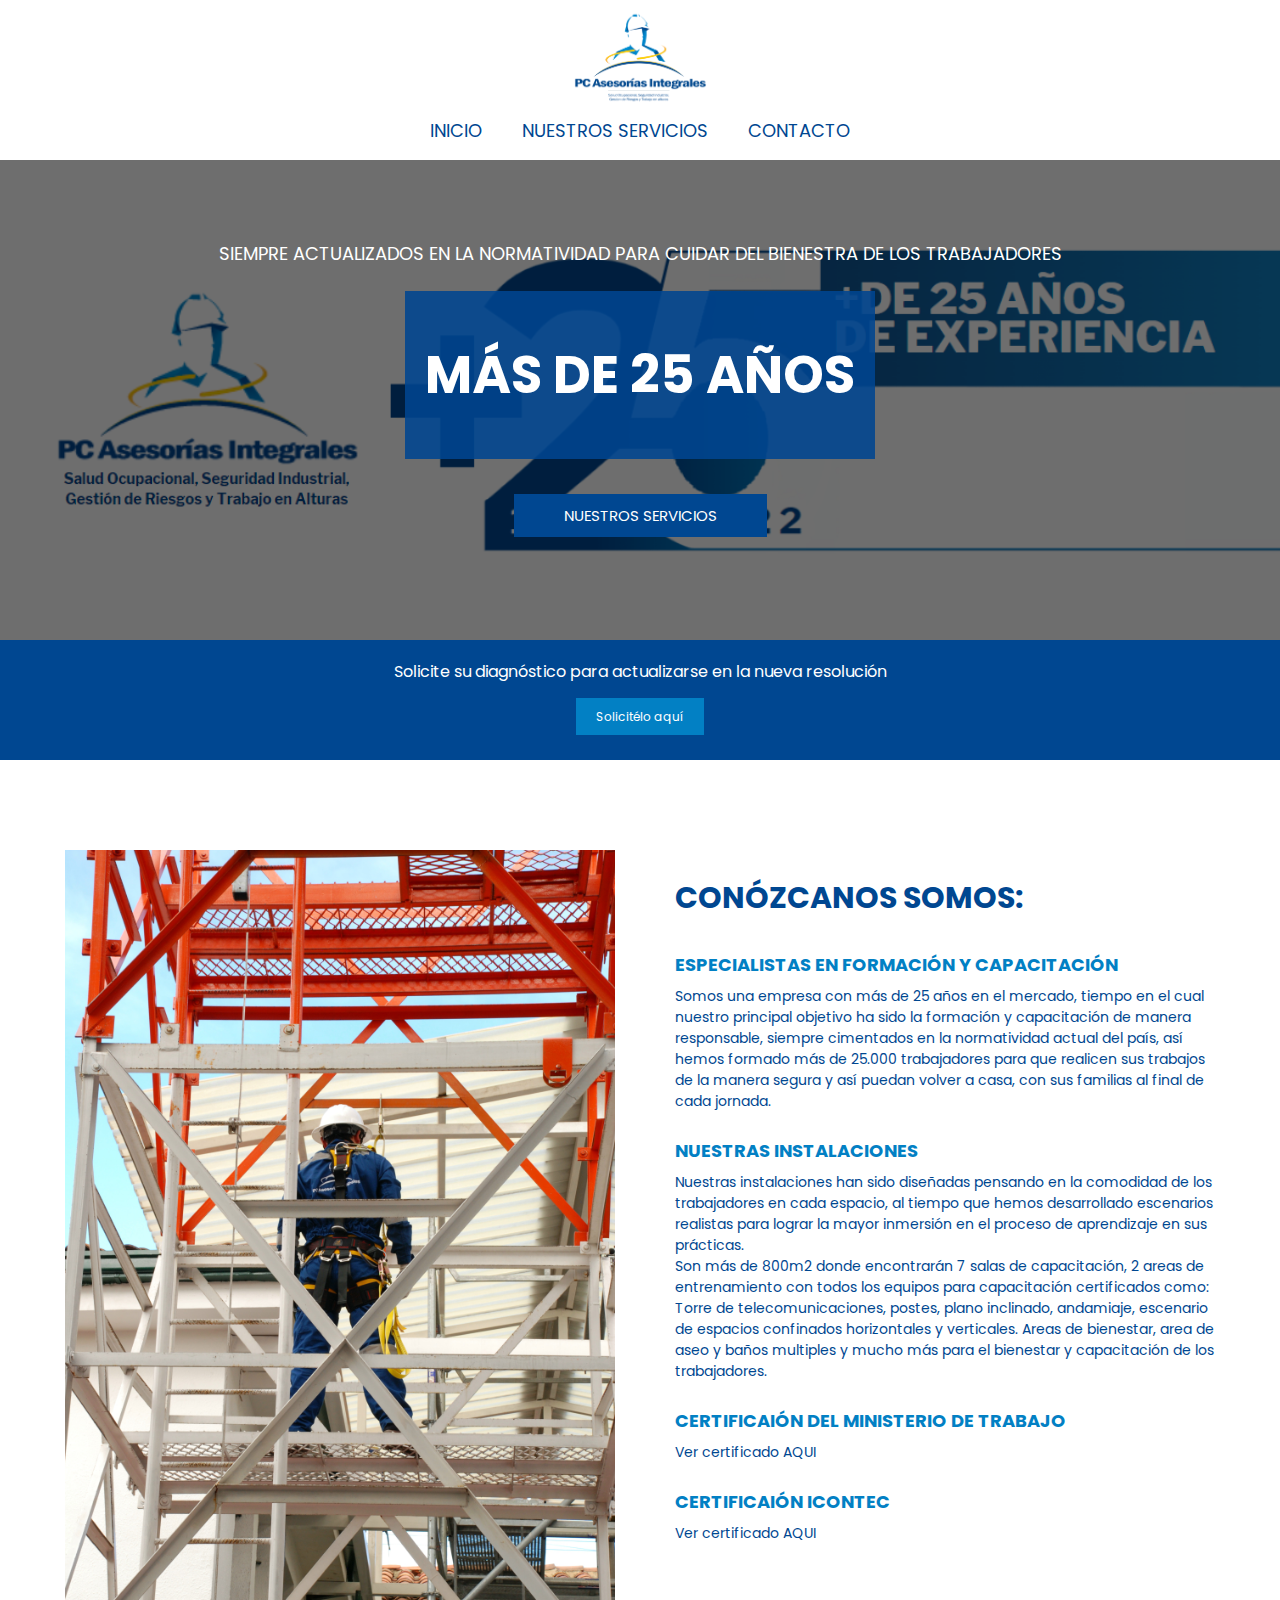
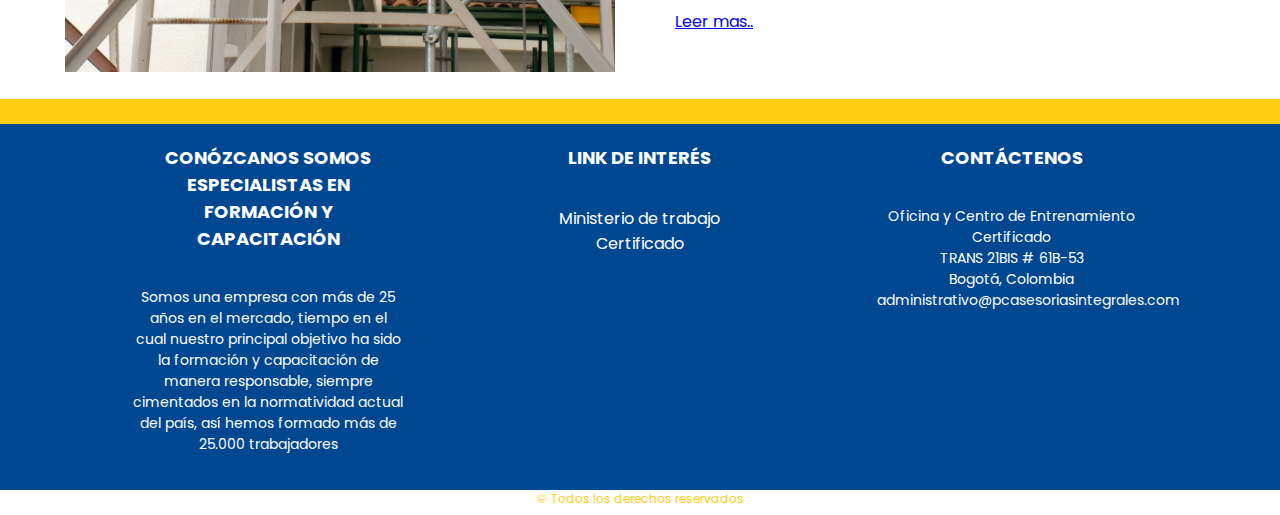
<file: index.html>
<!DOCTYPE html>
<html>
    <head>
        <meta charset="UTF-8">
        <meta name="viewport" content="width=device-width, initial-scale=1.0, maximum-scale=1.0, minimum-scale=1.0, user-scalable=no">
        <title>PC Asesorias Integrales</title>
        <link rel="stylesheet" href="style.css">
        <link rel="preconnect" href="https://fonts.googleapis.com">
        <link rel="preconnect" href="https://fonts.gstatic.com" crossorigin>
        <link href="https://fonts.googleapis.com/css2?family=Abyssinica+SIL&family=Libre+Franklin&family=Lora&family=Open+Sans&family=Poppins:wght@300&display=swap" rel="stylesheet">
    </head>

<body>
    <!-- Encabezado -->
    <header>
      <div class="contenedor">
        <div class="logo">
            <img src="logo.png" alt="logo">
        </div>
        <nav class="menu">
            <a href="index.html">INICIO</a>
            <a href="nuestros_servicios.html">NUESTROS SERVICIOS</a>
            <a href="contacto.html">CONTACTO</a>
        </nav>
      </div>
    </header>

    <!-- Banner principal -->
    <section class="banner">
      <div>
        <div class="contenedor llamada-accion">
          <p>Siempre actualizados en la normatividad para cuidar del bienestra de los trabajadores</p>

          <h2>MÁS DE 25 AÑOS</h2>
          <a href="nuestros_servicios.html">NUESTROS SERVICIOS</a>
        </div>
      </div>
    </section>

    <!-- Sección de bienvenida -->
    <section class="bienvenidaIndex">
      <div class="contenedor llamada-accion-2">
        <p>Solicite su diagnóstico para actualizarse en la nueva resolución</p>
        <a href="contacto.html">Solicitélo aquí</a>
      </div>
    </section>

    <!-- Sección sobre nosotros -->
    <section class="nosotros">
      <div class="contenedor">
        <div class="foto-equipo">
          <img src="nuestro.equipo.JPG" alt="Foto de nuestro equipo">
        </div>
        <div class="conocenos">
          <h2>CONÓZCANOS SOMOS:</h2>
          <h3>ESPECIALISTAS EN FORMACIÓN Y CAPACITACIÓN</h3>
          <p>Somos una empresa con más de 25 años en el mercado, tiempo en el cual nuestro principal objetivo ha sido la formación y capacitación de manera responsable, siempre cimentados en la normatividad actual del país, así hemos formado más de 25.000 trabajadores para que realicen sus trabajos de la manera segura y así puedan volver a casa, con sus familias al final de cada jornada.</p>
          
          <h3>NUESTRAS INSTALACIONES</h3>
          <p>Nuestras instalaciones han sido diseñadas pensando en la comodidad de los trabajadores en cada espacio, al tiempo que hemos desarrollado escenarios realistas para lograr la mayor inmersión en el proceso de aprendizaje en sus prácticas.<BR>
            Son más de 800m2 donde encontrarán 7 salas de capacitación, 2 areas de entrenamiento con todos los equipos para capacitación certificados como:  Torre de telecomunicaciones, postes, plano inclinado, andamiaje, escenario de espacios confinados horizontales y verticales.  Areas de bienestar,  area de aseo y baños multiples y mucho más para el bienestar y capacitación de los trabajadores.</p>
          
          <h3>CERTIFICAIÓN DEL MINISTERIO DE TRABAJO</h3>
          <p>Ver certificado AQUI</p>
          
          <h3>CERTIFICAIÓN ICONTEC</h3>
          <p>Ver certificado AQUI</p><BR><BR>

          <a href="contacto.html">Leer mas..</a>
        </div>
      </div>
    </section>

    <!-- Pie de página -->
    <footer>
      <div class="top-footer"></div>
      <div class="center-footer">
        <div class="contenedor">
          <div class="widget">
            <h4>CONÓZCANOS SOMOS ESPECIALISTAS EN FORMACIÓN Y CAPACITACIÓN</h4>
            <p>Somos una empresa con más de 25 años en el mercado, tiempo en el cual nuestro principal objetivo ha sido la formación y capacitación de manera responsable, siempre cimentados en la normatividad actual del país, así hemos formado más de 25.000 trabajadores</p>
          </div>
          <div class="widget">
            <h4>LINK DE INTERÉS</h4>
            <a href="https://www.mintrabajo.gov.co/web/guest/inicio">Ministerio de trabajo</a><br>
            <a href="https://www.osha.gov/sites/default/files/publications/3473workers-rights-spanish.pdf">Certificado</a>
          </div>
          <div class="widget">
            <h4>CONTÁCTENOS</h4>
            <p>Oficina y Centro de Entrenamiento Certificado <br>
              TRANS 21BIS # 61B-53<br>
              Bogotá, Colombia<br>
              administrativo@pcasesoriasintegrales.com</p>
        </div>
      </div>
      <div class="bottom-footer">
        <p>&copy; Todos los derechos reservados</p>
      </div>
    </div>
    </footer>
  </body>
</html>
</file>
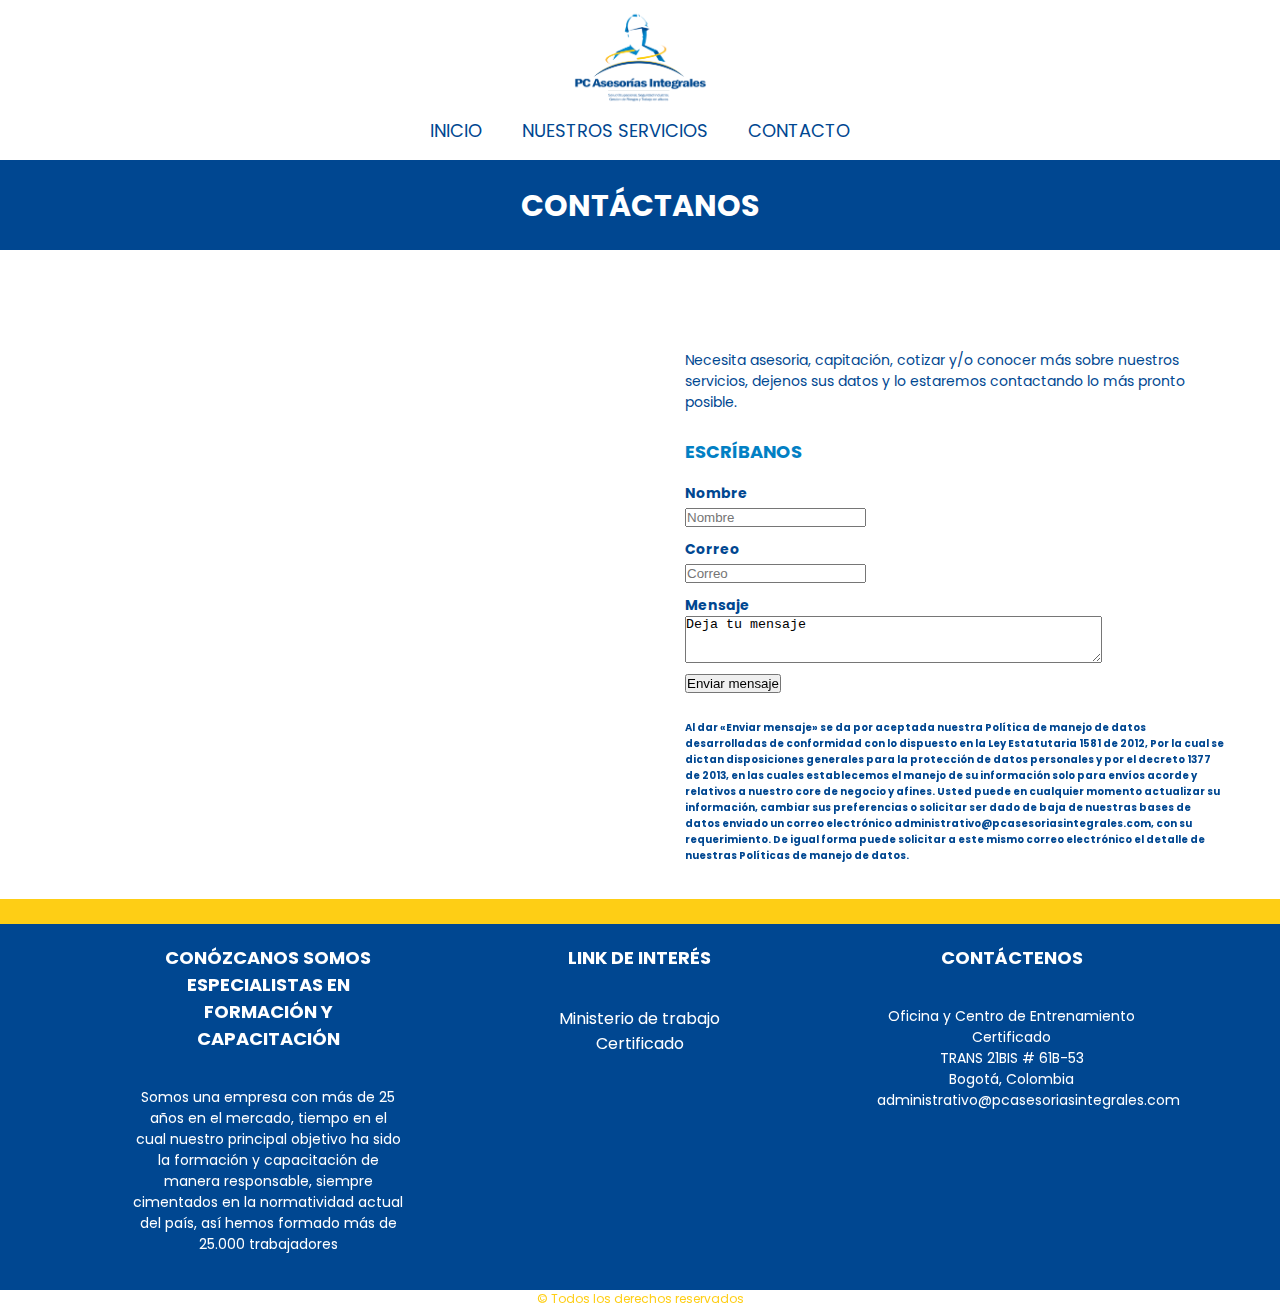
<file: contacto.html>
<!DOCTYPE html>
<html>
    <head>
        <meta charset="UTF-8">
        <meta name="viewport" content="width=device-width, initial-scale=1.0, maximum-scale=1.0, minimum-scale=1.0, user-scalable=no">
        <title>PC Asesorias Integrales</title>
        <link rel="stylesheet" href="style.css">
        <link rel="preconnect" href="https://fonts.googleapis.com">
        <link rel="preconnect" href="https://fonts.gstatic.com" crossorigin>
        <link href="https://fonts.googleapis.com/css2?family=Abyssinica+SIL&family=Libre+Franklin&family=Lora&family=Open+Sans&family=Poppins:wght@300&display=swap" rel="stylesheet">
    </head>

<body>
    <!-- Encabezado -->
    <header>
      <div class="contenedor">
        <div class="logo">
            <img src="logo.png" alt="logo">
        </div>
        <nav class="menu">
            <a href="index.html">INICIO</a>
            <a href="nuestros_servicios.html">NUESTROS SERVICIOS</a>
            <a href="contacto.html">CONTACTO</a>
        </nav>
      </div>
    </header>

    <!-- Sección de contacto -->
    <section class="bienvenida">
        <div class="contenedor">
          <h3>CONTÁCTANOS</h3>
        </div>
      </section>

    <!-- Sección sobre contacto -->
    <section class="nosotros">
      <div class="contenedor">
        <div class="foto-mapa">
          <iframe src="https://www.google.com/maps/embed?pb=!1m18!1m12!1m3!1d3976.688932681467!2d-74.07316418577841!3d4.649459543395658!2m3!1f0!2f0!3f0!3m2!1i1024!2i768!4f13.1!3m3!1m2!1s0x8e3f9a497dd675e3%3A0x170ee6d9012e2706!2sOficina%20PC%20Asesorias%20Integrales%20Ltda.!5e0!3m2!1ses!2sco!4v1664583631852!5m2!1ses!2sco" width="600" height="520" style="border:0;" allowfullscreen="" loading="lazy" referrerpolicy="no-referrer-when-downgrade"></iframe>
        </div>
        <div class="conocenos">
          <p>Necesita asesoria, capitación, cotizar y/o conocer más sobre nuestros servicios, dejenos sus datos y lo estaremos contactando lo más pronto posible.</p>
          <h3>ESCRÍBANOS</h3>

          <!--formulario-->
          <form id="formulario">
              <!--name-->
              <h4>Nombre</h4>
              <input class="form-control mb-2" placeholder="Nombre" autocomplete="off" type="text" id="userName" />
  
              <!--mail-->
              <h4>Correo</h4>
              <input class="form-control mb-2" placeholder="Correo" autocomplete="off" type="email" id="userEmail"/>
  
              <!--Mensaje-->
              <h4>Mensaje</h4>
              <textarea id="mensaje" rows="3" cols="50">Deja tu mensaje</textarea><br>
  
              <!--button-->
              <button class="btn btn-primary" type="submit">Enviar mensaje</button>
          </form>
          <div> <!--JavaScript-->
          <script src="app.js"></script></div> <br>
        
          <h5>Al dar «Enviar mensaje» se da por aceptada nuestra Política de manejo de datos desarrolladas de conformidad con lo dispuesto en la Ley Estatutaria 1581 de 2012, Por la cual se dictan disposiciones generales para la protección de datos personales y por el decreto 1377 de 2013, en las cuales establecemos el manejo de su información solo para envíos acorde y relativos a nuestro core de negocio y afines. Usted puede en cualquier momento actualizar su información, cambiar sus preferencias o solicitar ser dado de baja de nuestras bases de datos enviado un correo electrónico administrativo@pcasesoriasintegrales.com, con su requerimiento. De igual forma puede solicitar a este mismo correo electrónico el detalle de nuestras Políticas de manejo de datos.</h5>
        </div>
      </div>
    </section>

    <!-- Pie de página -->
    <footer>
        <div class="top-footer"></div>
        <div class="center-footer">
          <div class="contenedor">
            <div class="widget">
              <h4>CONÓZCANOS SOMOS ESPECIALISTAS EN FORMACIÓN Y CAPACITACIÓN</h4>
              <p>Somos una empresa con más de 25 años en el mercado, tiempo en el cual nuestro principal objetivo ha sido la formación y capacitación de manera responsable, siempre cimentados en la normatividad actual del país, así hemos formado más de 25.000 trabajadores</p>
            </div>
            <div class="widget">
              <h4>LINK DE INTERÉS</h4>
              <a href="https://www.mintrabajo.gov.co/web/guest/inicio">Ministerio de trabajo</a><br>
              <a href="https://www.osha.gov/sites/default/files/publications/3473workers-rights-spanish.pdf">Certificado</a>
            </div>
            <div class="widget">
              <h4>CONTÁCTENOS</h4>
              <p>Oficina y Centro de Entrenamiento Certificado <br>
                TRANS 21BIS # 61B-53<br>
                Bogotá, Colombia<br>
                administrativo@pcasesoriasintegrales.com</p>
          </div>
        </div>
        <div class="bottom-footer">
          <p>&copy; Todos los derechos reservados</p>
        </div>
      </div>
      </footer>
    </body>
  </html>
</file>
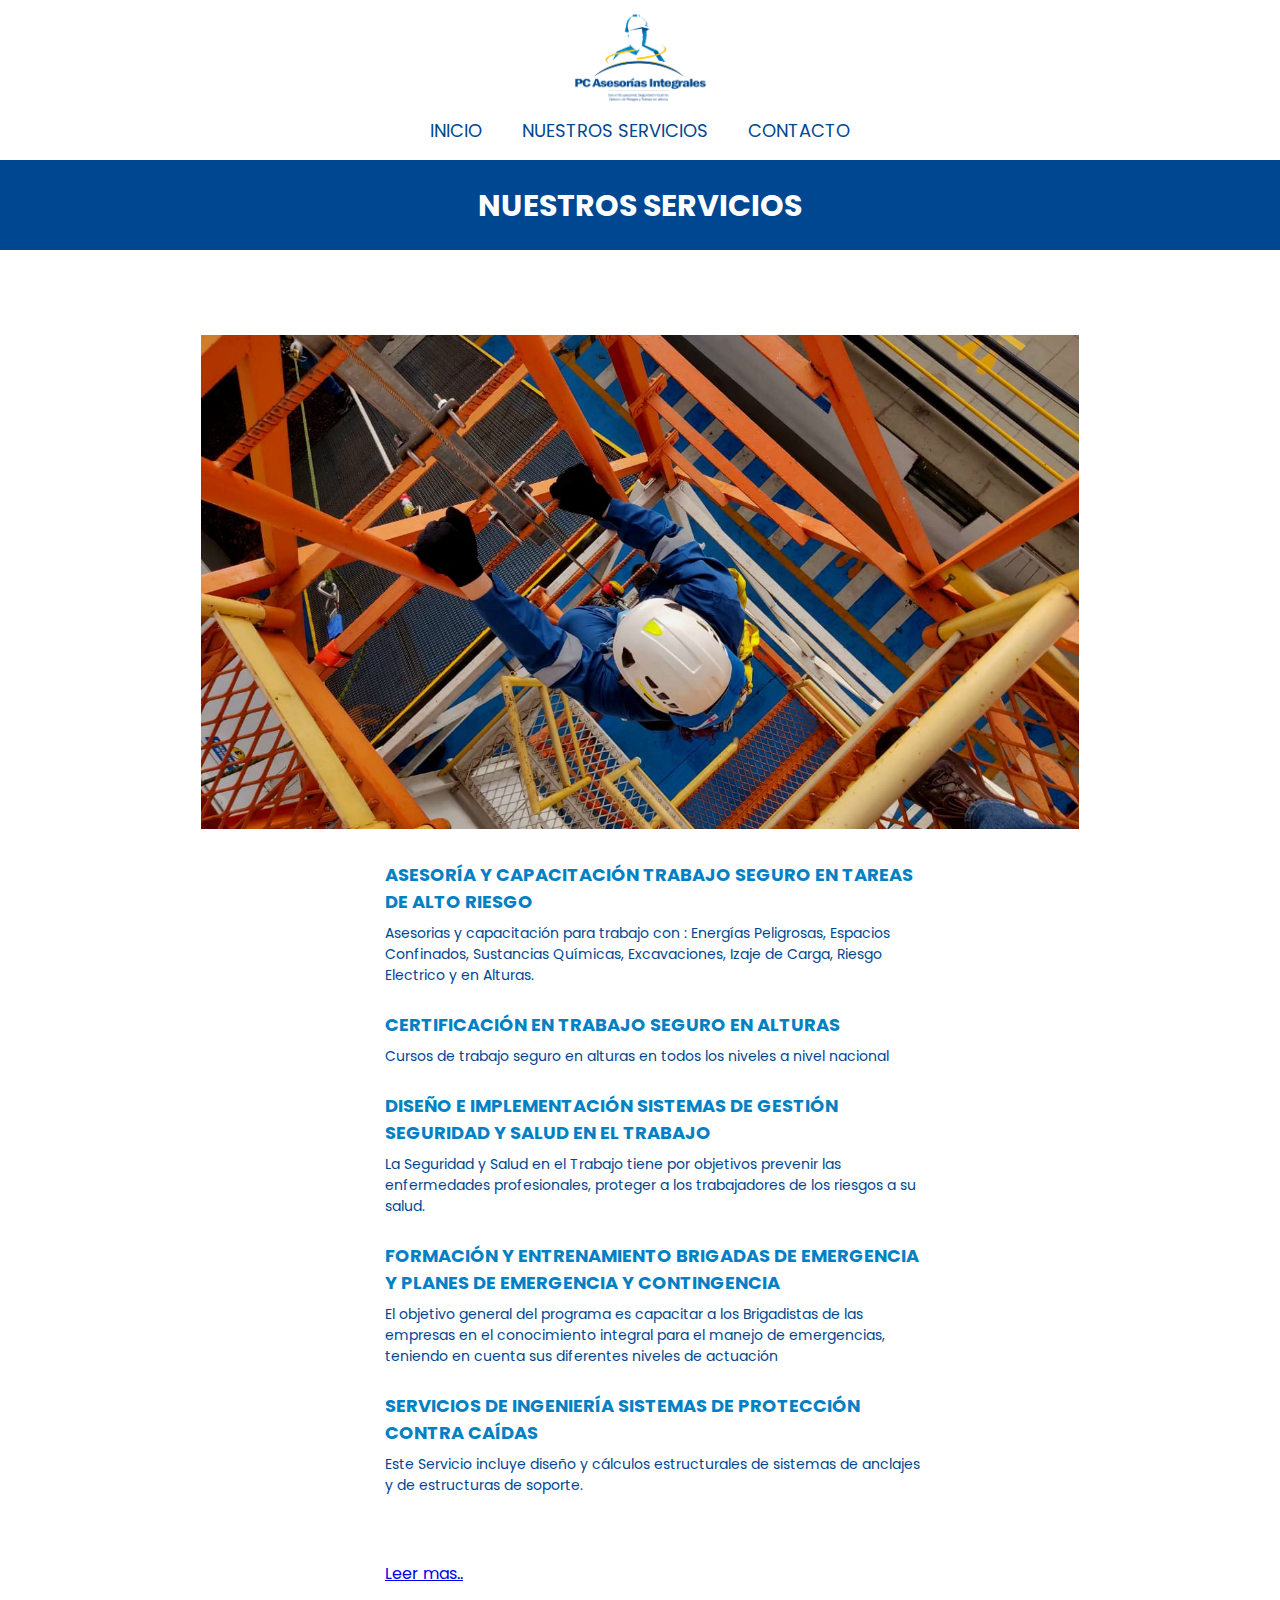
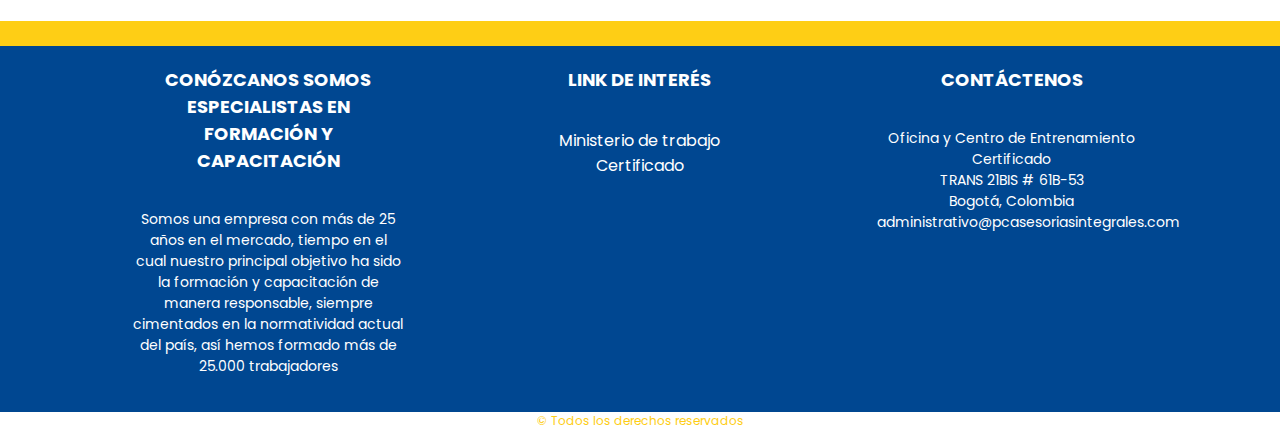
<file: nuestros_servicios.html>
<!DOCTYPE html>
<html>
    <head>
        <meta charset="UTF-8">
        <meta name="viewport" content="width=device-width, initial-scale=1.0, maximum-scale=1.0, minimum-scale=1.0, user-scalable=no">
        <title>PC Asesorias Integrales</title>
        <link rel="stylesheet" href="style.css">
        <link rel="preconnect" href="https://fonts.googleapis.com">
        <link rel="preconnect" href="https://fonts.gstatic.com" crossorigin>
        <link href="https://fonts.googleapis.com/css2?family=Abyssinica+SIL&family=Libre+Franklin&family=Lora&family=Open+Sans&family=Poppins:wght@300&display=swap" rel="stylesheet">
    </head>

<body>
    <!-- Encabezado -->
    <header>
      <div class="contenedor">
        <div class="logo">
            <img src="logo.png" alt="logo">
        </div>
        <nav class="menu">
            <a href="index.html">INICIO</a>
            <a href="nuestros_servicios.html">NUESTROS SERVICIOS</a>
            <a href="contacto.html">CONTACTO</a>
        </nav>
      </div>
    </header>

    <!-- Sección de nuestros servicios -->
    <section class="bienvenida">
      <div class="contenedor">
        <h3>NUESTROS SERVICIOS</h3>
      </div>
    </section>

    <!-- Sección sobre servicios -->
    <section class="nosotros">
      <div class="contenedor">
        <div class="foto-servicios">
          <img src="nuestros.servicios.jpeg" alt="Foto servicios">
        </div>
        <div class="conocenos">
          <h3>ASESORÍA Y CAPACITACIÓN TRABAJO SEGURO EN TAREAS DE ALTO RIESGO</h3>
          <p>Asesorias y capacitación para trabajo con : Energías Peligrosas, Espacios Confinados, Sustancias Químicas, Excavaciones, Izaje de Carga, Riesgo Electrico y en Alturas.</p>
          
          <h3>CERTIFICACIÓN EN TRABAJO SEGURO EN ALTURAS</h3>
          <p>Cursos de trabajo seguro en alturas en todos los niveles a nivel nacional</p>
          
          <h3>DISEÑO E IMPLEMENTACIÓN SISTEMAS DE GESTIÓN SEGURIDAD Y SALUD EN EL TRABAJO</h3>
          <p>La Seguridad y Salud en el Trabajo tiene por objetivos prevenir las enfermedades profesionales, proteger a los trabajadores de los riesgos a su salud.</p>
          
          <h3>FORMACIÓN Y ENTRENAMIENTO BRIGADAS DE EMERGENCIA Y PLANES DE EMERGENCIA Y CONTINGENCIA</h3>
          <p>El objetivo general del programa es capacitar a los Brigadistas de las empresas en el conocimiento integral para el manejo de emergencias, teniendo en cuenta sus diferentes niveles de actuación</p>
          
          <h3>SERVICIOS DE INGENIERÍA SISTEMAS DE PROTECCIÓN CONTRA CAÍDAS</h3>
          <p>Este Servicio incluye diseño y cálculos estructurales de sistemas de anclajes y de estructuras de soporte.</p><BR><BR>

          <a href="contacto.html">Leer mas..</a>
        </div>
      </div>
    </section>

    <!-- Pie de página -->
    <footer>
      <div class="top-footer"></div>
      <div class="center-footer">
        <div class="contenedor">
          <div class="widget">
            <h4>CONÓZCANOS SOMOS ESPECIALISTAS EN FORMACIÓN Y CAPACITACIÓN</h4>
            <p>Somos una empresa con más de 25 años en el mercado, tiempo en el cual nuestro principal objetivo ha sido la formación y capacitación de manera responsable, siempre cimentados en la normatividad actual del país, así hemos formado más de 25.000 trabajadores</p>
          </div>
          <div class="widget">
            <h4>LINK DE INTERÉS</h4>
            <a href="https://www.mintrabajo.gov.co/web/guest/inicio">Ministerio de trabajo</a><br>
            <a href="https://www.osha.gov/sites/default/files/publications/3473workers-rights-spanish.pdf">Certificado</a>
          </div>
          <div class="widget">
            <h4>CONTÁCTENOS</h4>
            <p>Oficina y Centro de Entrenamiento Certificado <br>
              TRANS 21BIS # 61B-53<br>
              Bogotá, Colombia<br>
              administrativo@pcasesoriasintegrales.com</p>
        </div>
      </div>
      <div class="bottom-footer">
        <p>&copy; Todos los derechos reservados</p>
      </div>
    </div>
    </footer>
  </body>
</html>
</file>
<file: style.css>
*{
    box-sizing: border-box;
    margin: 0;
    padding: 0;
  }
  
  body{
    font-family: 'Abyssinica SIL', serif;
    font-family: 'Lora', serif;
    font-family: 'Open Sans', sans-serif;
    font-family: 'Poppins', sans-serif;
  }
  
  .contenedor{
    width: 100%;
    max-width: 1170px;
    margin: auto;
  }
  
  /*CABECERA*/
  
  header{
    width: 100%;
    height: 160px;
    background-color: white;
  }
  
  .logo{
    padding: 10px 0;
  }
  
  .logo img{
    width: 150px;
    display: block;
    margin: auto;
  }
  
  .menu{
    display: flex;
    flex-direction: row;
    flex-wrap: wrap;
    justify-content: space-between;
    max-width: 420px;
    margin: auto;
  }
  
  .menu a{
    text-decoration: none;
    color: #004791;
    font-size: 18px;
  }
  
  .menu a:hover{
    color:#FECE15;
  }
  /*FIN DE CABECERA*/

  /*BANNER PRINCIPAL*/
  
  .banner{
    width: 100%;
    height: 480px;
    background-image: url(FONDO.png);
    background-position: center;
    background-size: cover;
  }
  
  .banner > div{
    width: 100%;
    height: 100%;
    background-color: #00000091;
  }
  
  .llamada-accion{
    text-align: center;
    display: flex;
    flex-flow: column wrap;
    justify-content: center;
    align-items: center;
    height: 100%;
  }
  
  .llamada-accion p{
    font-size: 18px;
    color: white;
    text-transform: uppercase;
    margin-bottom: 24px;
    margin-top: 80px;
  }
  
  .llamada-accion h2{
    font-size: 52px;
    color: white;
    width: 100%;
    padding: 45px 0;
    background-color: #004691e0;
    max-width: 470px;
  }

  .llamada-accion a{
    font-size: 18px;
    text-decoration: none;
    color: white;
    padding: 10px 50px;
    background-color: #004791;
    margin-top: 35px;
    transition: all 0.3s ease-in-out;
  }
  
  .llamada-accion a:hover{
    background-color: #FECE15;
  }
  /*FIN DE BANNER PRINCIPAL*/

  /*SECCION DE BIENVENIDA*/
  
  .bienvenida{
    width: 100%;
    height: 90px;
    background-color: #004791;
    margin-top: none;
    margin-bottom: 5px;
    color: #ffffff;
    text-align: center;
    justify-content: space-between;
  }
  
  .bienvenida h3{
    font-size: 30px;
    padding-top: 20px;
    line-height: 1.7em;
    max-width: 370px;
    margin: 0 auto;
  }
  
  .bienvenida p{
    font-size: 16px;
    padding-top: 18px;
    padding-bottom: 18px;
    line-height: 1.7em;
    max-width: 600px;
    margin: 0 auto;
    align-items: center;
  }

  .bienvenidaIndex{
    width: 100%;
    height: 120px;
    background-color: #004791;
    margin-top: none;
    margin-bottom: 10px;
    color: #ffffff;
    text-align: center;
    justify-content: space-between;
  }
  
  .bienvenidaIndex h3{
    font-size: 30px;
    padding-top: 20px;
    line-height: 1.7em;
    max-width: 370px;
    margin: 0 auto;
  }
  
  .bienvenidaIndex p{
    font-size: 16px;
    padding-top: 18px;
    padding-bottom: 18px;
    line-height: 1.7em;
    max-width: 600px;
    margin: 0 auto;
    align-items: center;
  }

  .llamada-accion-2 p{
    font-size: 16px;
    text-decoration: none;
    color: white;
  }

  .llamada-accion-2 a{
    font-size: 12px;
    text-decoration: none;
    color: white;
    padding: 10px 20px;
    background-color: #0280C4;
    margin-top: 35px;
    transition: all 0.3s ease-in-out;
  }
  
  .llamada-accion-2 a:hover{
    background-color: #FECE15;
  }
  /*FIN DE SECCION DE BIENVENIDA*/
  
  /*SECCION DE SOBRE NOSOTROS*/
  .nosotros{
    padding: 20px;
  }
  
  .nosotros > .contenedor{
    display: flex;
    flex-direction: row;
    flex-wrap: wrap;
    justify-content: center;
  }
  
  .foto-equipo{
    width: 75%;
    max-width: 550px;
  }
  
  .foto-equipo img{
    width: 100%;
  }
  
  .foto-servicios{
    width: 75%;
    max-width: 100%;
  }
  
  .foto-servicios img{
    width: 100%;
  }

  .iframe{
    width: 100%;
    height: auto;
    max-width: 300px;
  }

  .conocenos{
    text-align: center;
    padding: 15px 0px;
    max-width: 570px;
  }
  
  .conocenos h2{
    padding-top: 10px;
    padding-bottom: 20px;
    color: #004791;
    font-size: 30px;
  }

  .conocenos h3{
    padding-top: 10px;
    padding-bottom: 8px;
    color: #0280C4;
    font-size: 18px;
  }
  
  .conocenos h4{
    padding-top: 10px;
    color: #004791;
    font-size: 14px;
  }

  .conocenos h5{
    padding: (10,0,5,10);
    color: #004791;
    font-size: 10px;
    text-align: left;
  }

  .conocenos p{
    font-size: 14px;
    color:#004791;
    padding-bottom: 15px;
  }

  .llamada-accion{
    text-align: center;
    display: flex;
    justify-content: left;
    align-items: left;
  }
  
  .llamada-accion a{
    font-size: 15px;
    text-decoration: none;
    color: white;
    background-color: #004791;
    transition: all 0.3s ease-in-out;
  }
  
  .llamada-accion a:hover{
    background-color: #FECE15;
  }

  @media all and (min-width:769px){
    .nosotros{
      padding-top: 80px;
    }
    .foto-equipo{
      margin-right: 30px;
    }
    .conocenos{
      padding-left: 30px;
      text-align: left;
    }
  }
  
  /*FIN DE SECCION DE SOBRE NOSOTROS*/
  
  /*PIE DE PÁGINA*/
  
  .top-footer{
    background-color:#FECE15;
    height:25px;
  }
  
  .center-footer{
    background-color: #004791;
  }
  
  .center-footer .contenedor{
    display: flex;
    flex-direction: row;
    flex-wrap: wrap;
  }
  
  .center-footer .widget{
    text-align: center;
    padding-top: 20px;
    padding-bottom: 35px;
    color:white;
  
    max-width: 270px;
    margin: 0 auto;
  }
  
  .center-footer .widget h4{
    padding-bottom: 35px;
    font-size: 18px;
  }
  
  .center-footer .widget p{
    font-size: 14px;
  }
  
  .bottom-footer{
    background-color:white;
    height:25px;
  }

  .widget a{
    text-decoration: none;
    color: white;
  }
  
  .widget a:hover{
    color:#FECE15;
  }

  .bottom-footer p{
    color:#FECE15;
    font-size: 12px;
    text-align: center;
  }
  
  /*FIN DE PIE DE PÁGINA*/
</file>
